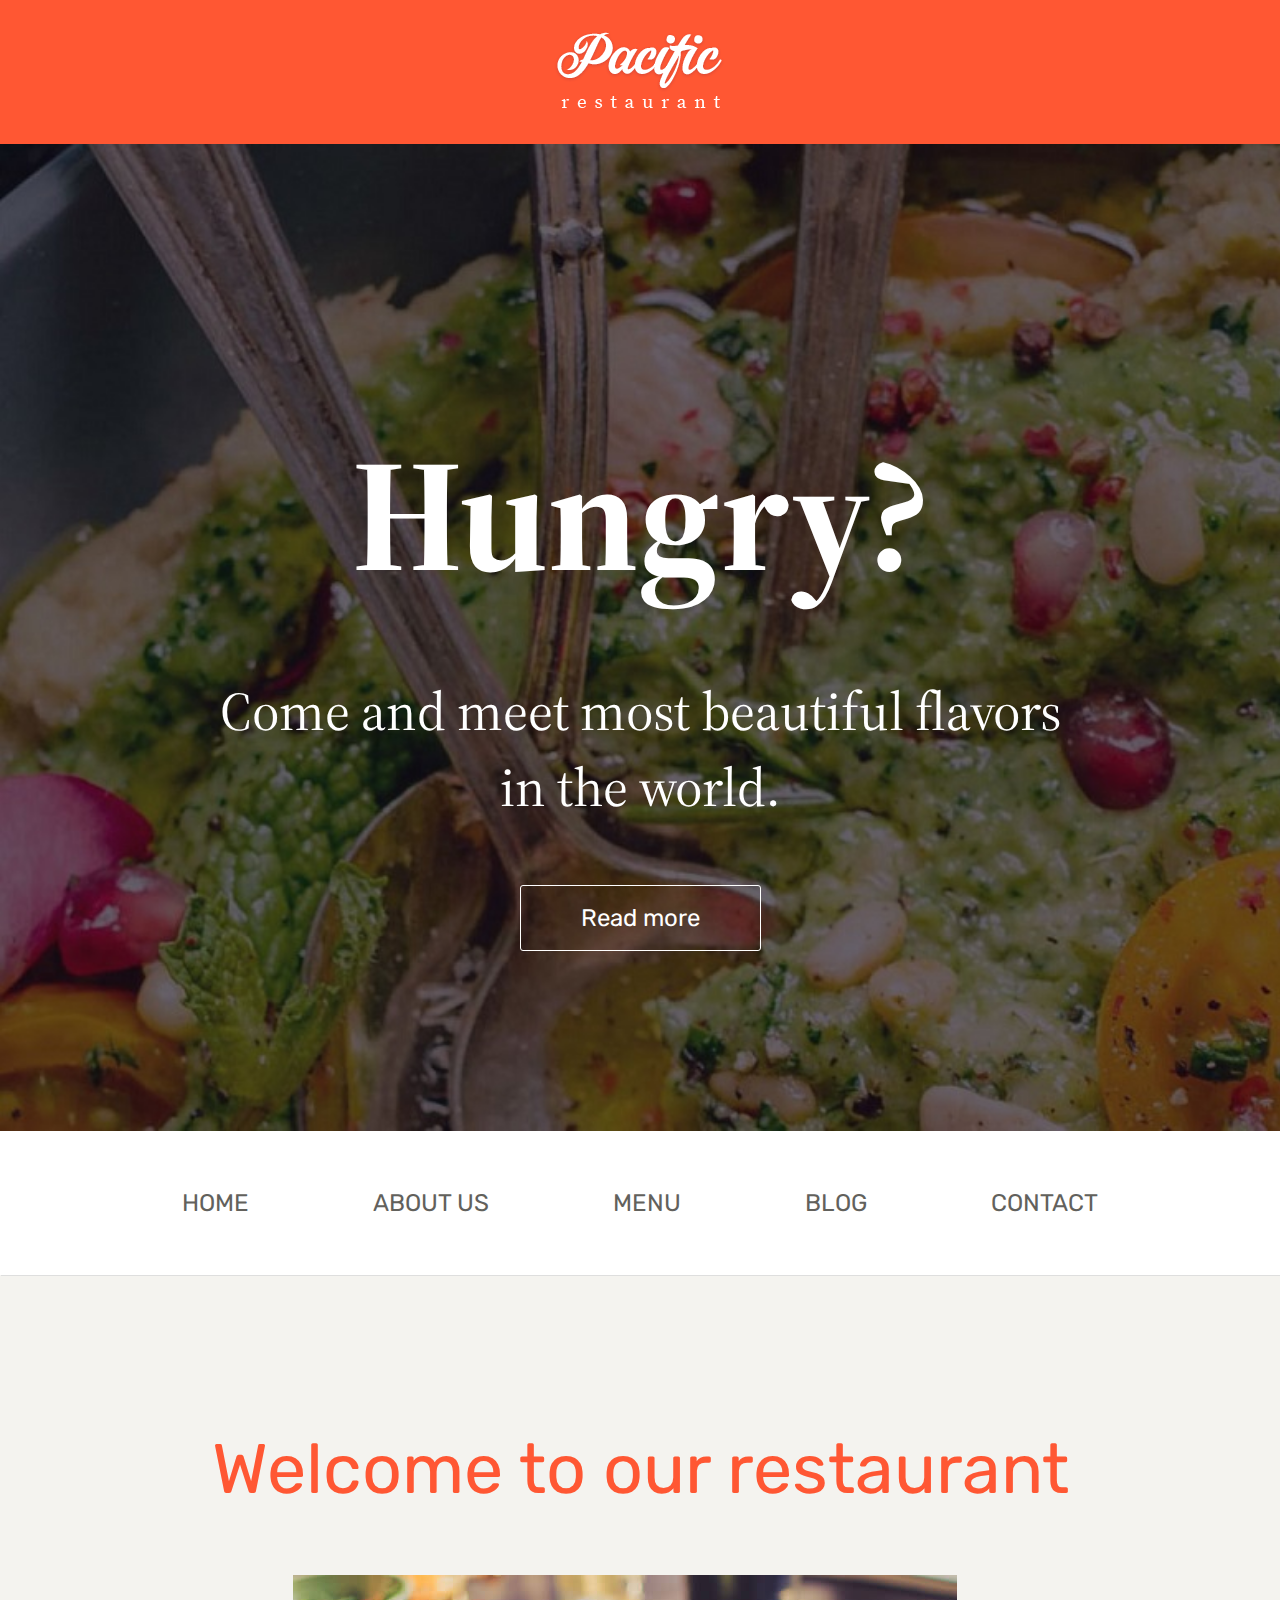
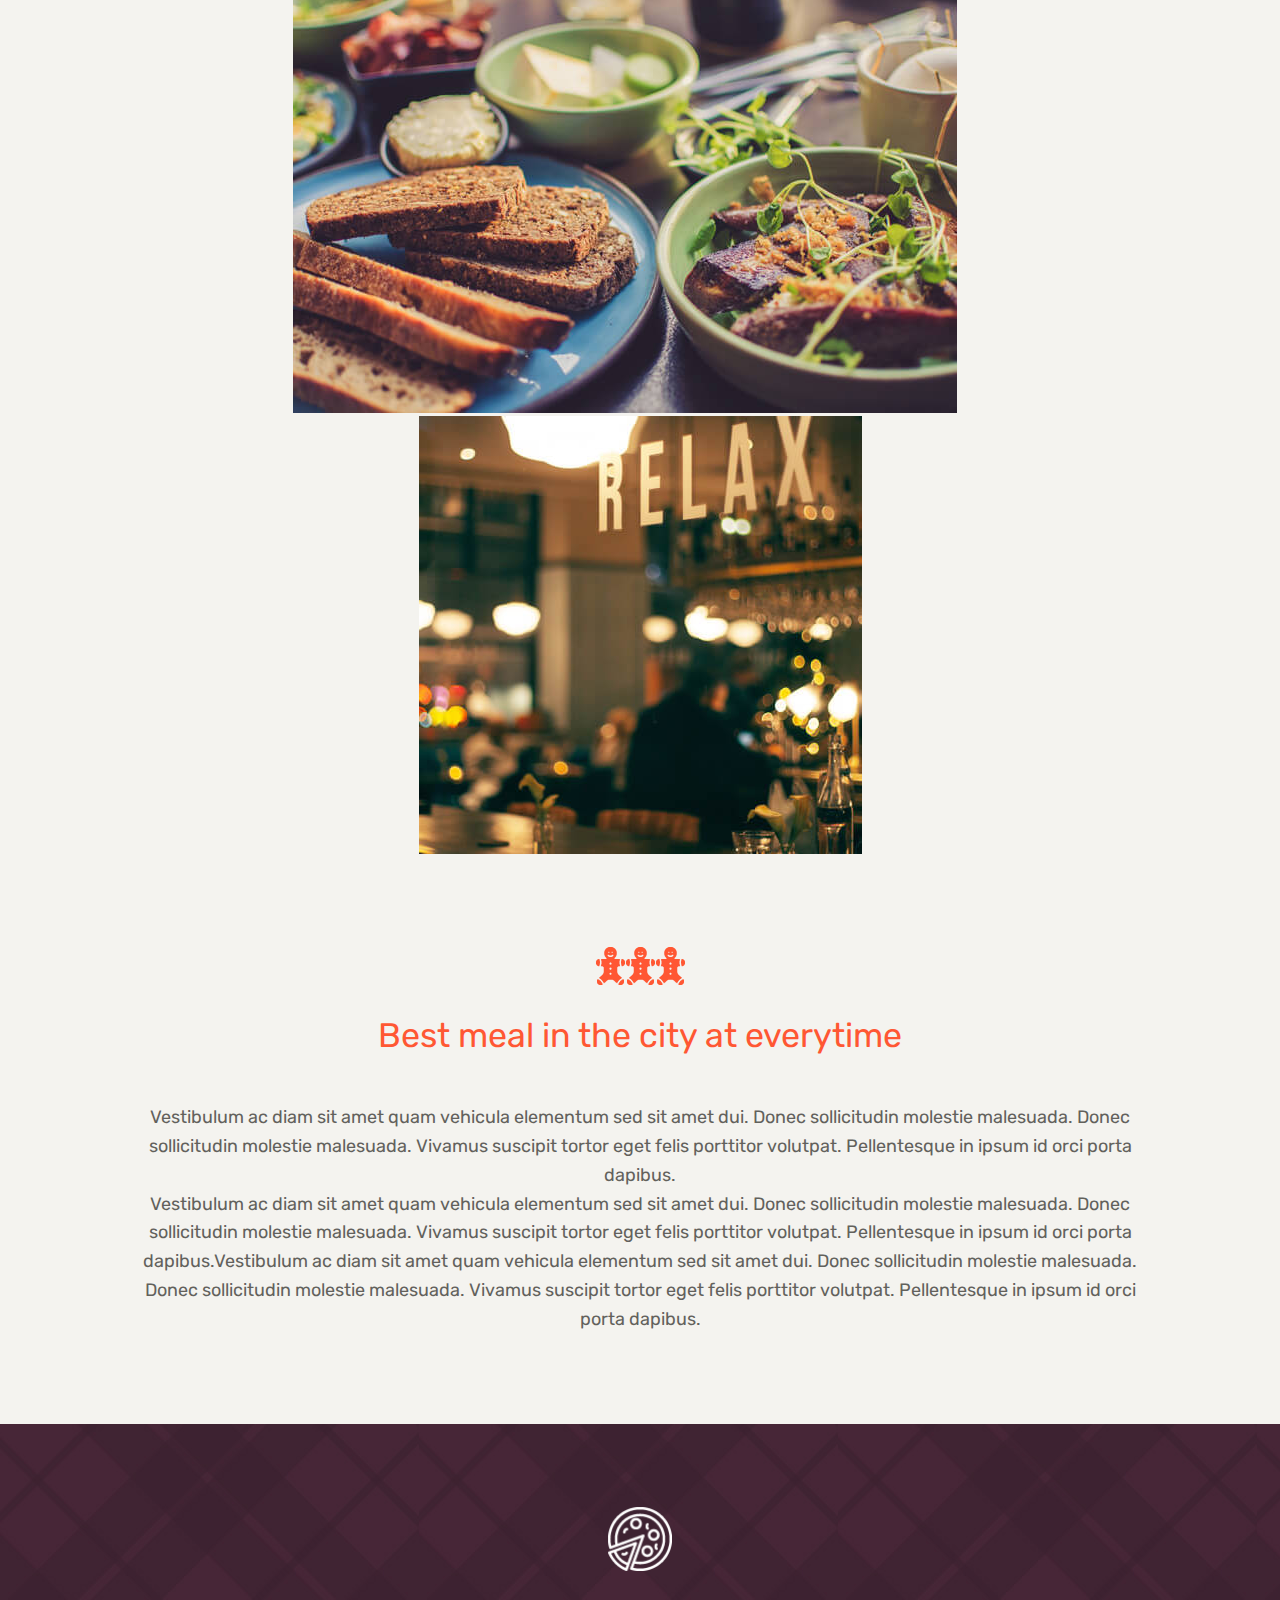
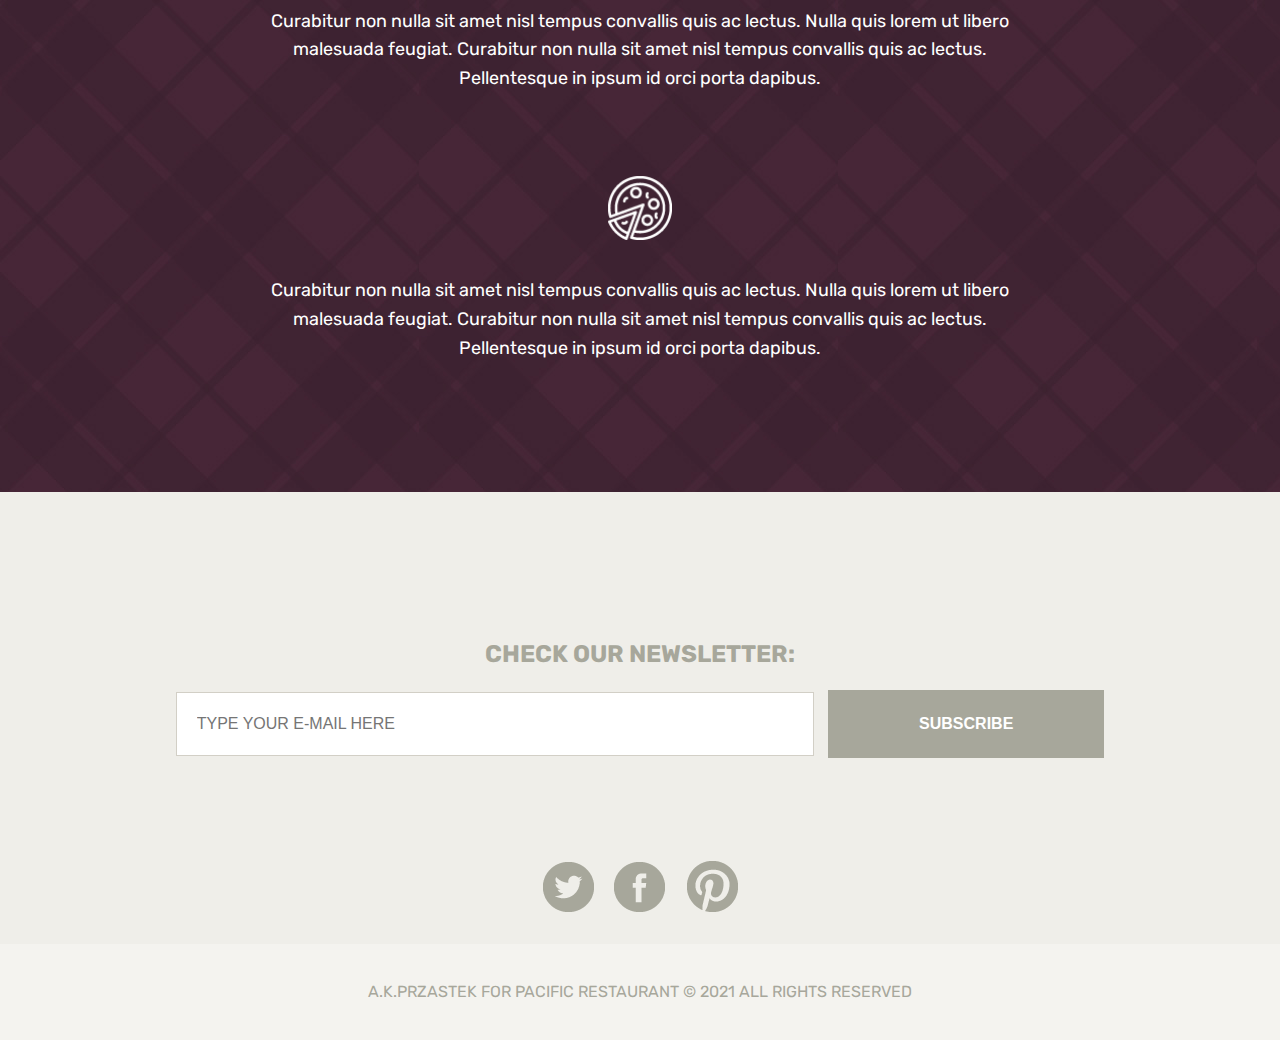
<file: index.html>
<!DOCTYPE html>
<html>
<head>
	<meta charset="UTF-8">
	<title>Welcome in our restaurant</title>
	<link rel="stylesheet" href="style.css">
	<link href="https://fonts.googleapis.com/css?family=Source+Serif+Pro:400,700&amp;subset=latin-ext" rel="stylesheet">
	<link href="https://fonts.googleapis.com/css?family=Rubik&amp;subset=latin-ext" rel="stylesheet">
</head>
<body>
	<header>
		<div class="logo-bar">
			<a href="index.html">
				<img src="images/logo.png" alt="Logo restauracji">
			</a>
		</div>
		<div class="top">
			<h1>Hungry?</h1>
			<p>Come and meet most beautiful flavors <br> in the world.</p>
			<a href="">Read more</a>
		</div>
		<nav>
			<ul>
				<li><a href="index.html">HOME</a></li>
				<li><a href="">ABOUT US</a></li>
				<li><a href="">MENU</a></li>
				<li><a href="">BLOG</a></li>
				<li><a href="kontakt.html">CONTACT</a></li>
			</ul>
		</nav>
	</header>
	<main>
	
		<section class="section-welcome">
			<h1 class="section-header">Welcome to our restaurant</h1>
			<img src="images/danie_1.jpg" alt="Danie numer 1" class="welcome-first-image">
			<img src="images/danie_2.jpg" alt="Danie numer 2">
		</section>

		<section class="section-best-meals">
			<img src="images/ciastka.png" alt="ciastka">
			<h1 class="section-header">Best meal in the city at everytime</h1>
			<p>Vestibulum ac diam sit amet quam vehicula elementum sed sit amet dui. Donec sollicitudin molestie malesuada. Donec sollicitudin molestie malesuada. Vivamus suscipit tortor eget felis porttitor volutpat. Pellentesque in ipsum id orci porta dapibus.</p>
			<p>Vestibulum ac diam sit amet quam vehicula elementum sed sit amet dui. Donec sollicitudin molestie malesuada. Donec sollicitudin molestie malesuada. Vivamus suscipit tortor eget felis porttitor volutpat. Pellentesque in ipsum id orci porta dapibus.Vestibulum ac diam sit amet quam vehicula elementum sed sit amet dui. Donec sollicitudin molestie malesuada. Donec sollicitudin molestie malesuada. Vivamus suscipit tortor eget felis porttitor volutpat. Pellentesque in ipsum id orci porta dapibus.</p>
		</section>

		<section class="section-offer">
			<div class="section-offer-single">
				<img src="images/pizza.png" alt="Pizza">
				<p>Curabitur non nulla sit amet nisl tempus convallis quis ac lectus. Nulla quis lorem ut libero malesuada feugiat. Curabitur non nulla sit amet nisl tempus convallis quis ac lectus. Pellentesque in ipsum id orci porta dapibus.</p>
			</div>
			<div class="section-offer-single">
				<img src="images/pizza.png" alt="Pizza">
				<p>Curabitur non nulla sit amet nisl tempus convallis quis ac lectus. Nulla quis lorem ut libero malesuada feugiat. Curabitur non nulla sit amet nisl tempus convallis quis ac lectus. Pellentesque in ipsum id orci porta dapibus.</p>
			</div>
		</section>

		<section class="section-newsletter">
			<div class="section-newsletter-wrapper">
				<h2>CHECK OUR NEWSLETTER:</h2>
				<form action="" method="">
					<input type="email" placeholder="TYPE YOUR E-MAIL HERE">
					<button type="submit">SUBSCRIBE</button>
				</form>
			</div>
			<div class="social-links">
				<a href=""><img src="images/twitter.png" alt="Twitter"></a>
				<a href=""><img src="images/facebook.png" alt="Facebook"></a>
				<a href=""><img src="images/pinterest.png" alt="Pinterest"></a>
			</div>
		</section>
	</main>
	<footer>
		a.k.pRZASTEK FOR PACIFIC RESTAURANT &copy; 2021 aLL RIGHTS RESERVED
	</footer>
</body>
</html>
</file>
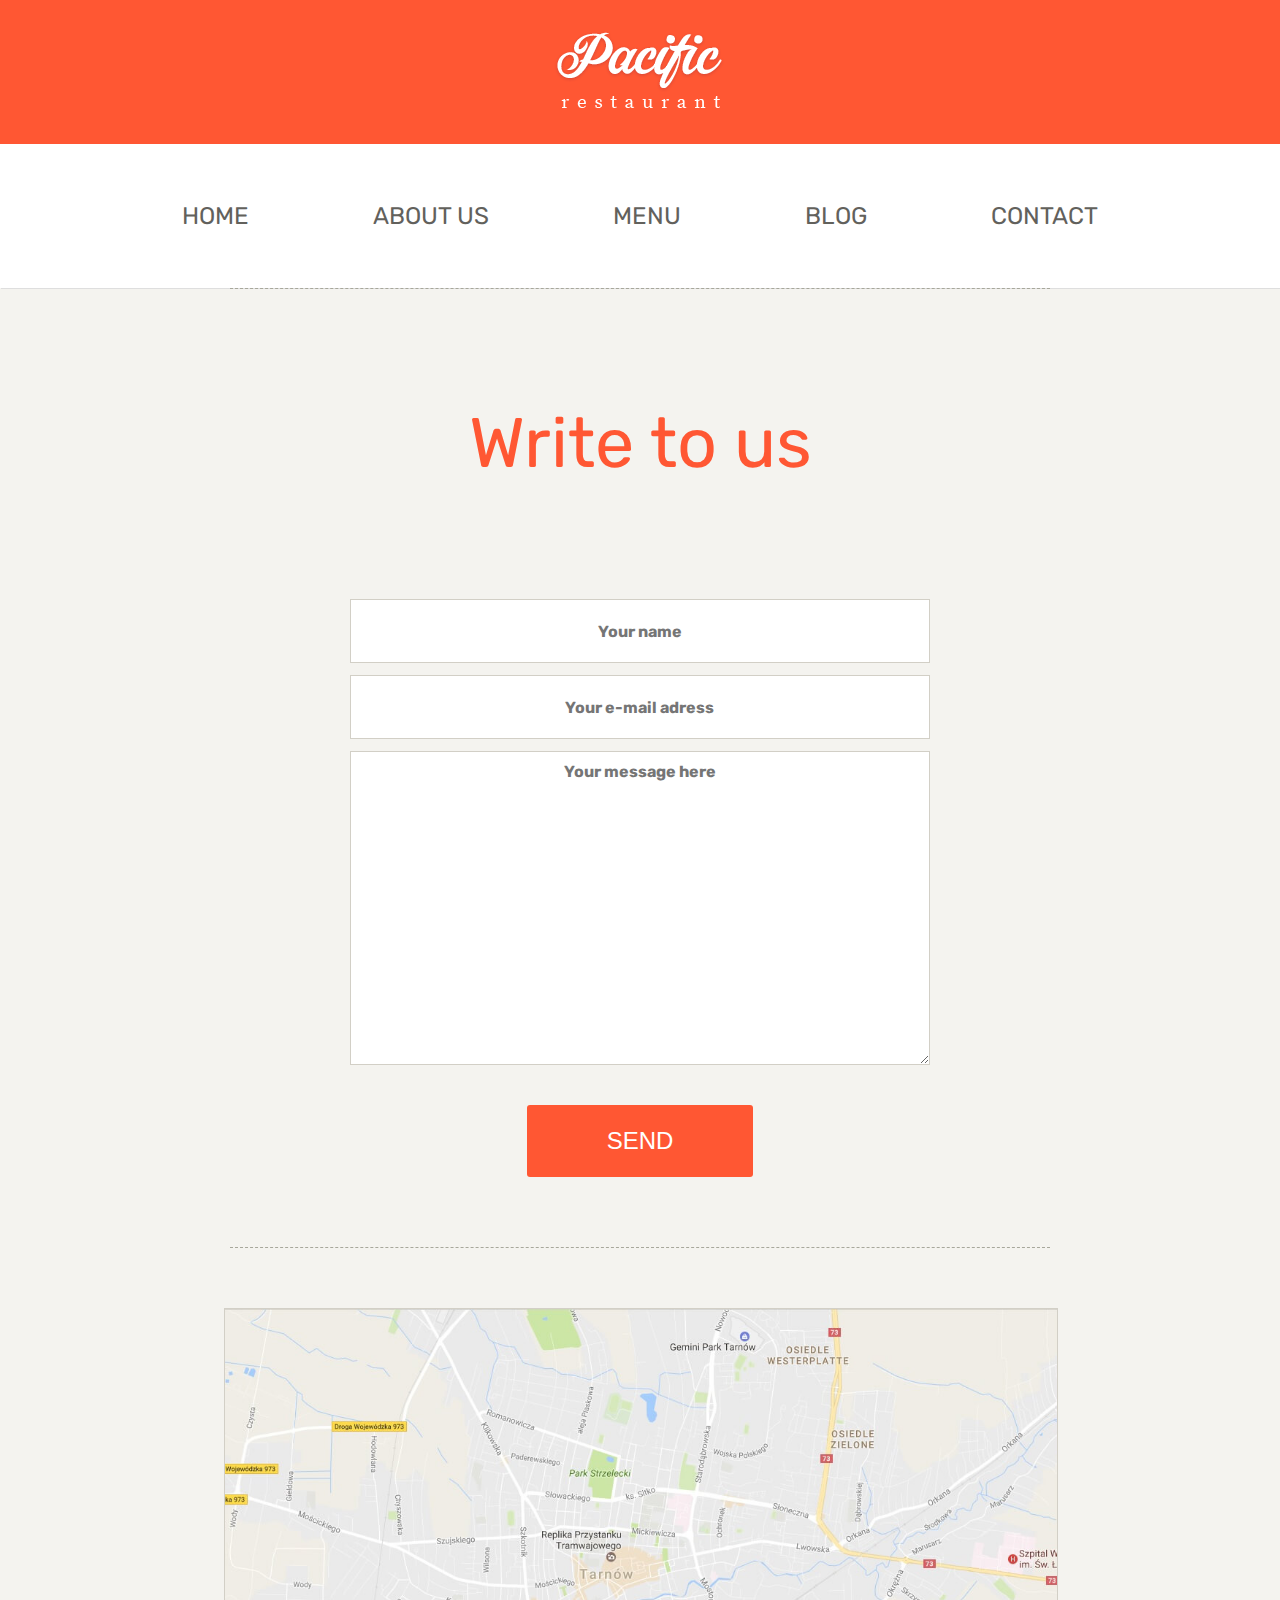
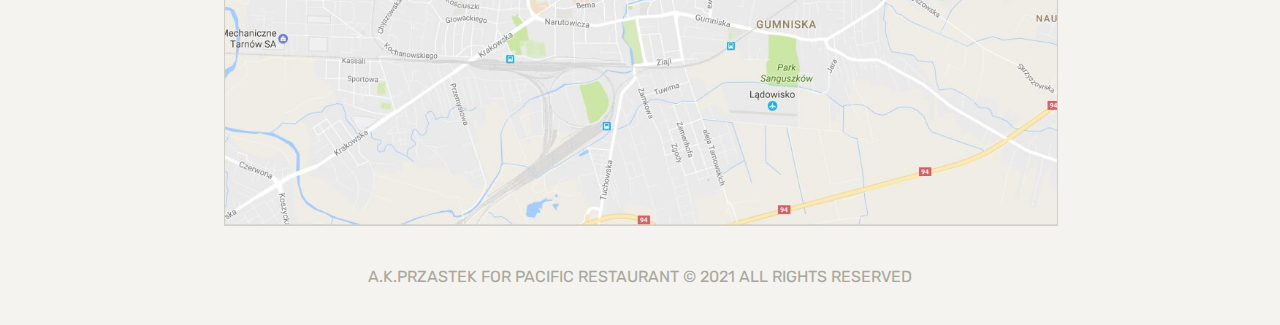
<file: kontakt.html>
<!DOCTYPE html>
<html>
<head>
	<meta charset="UTF-8">
	<title>Contact - Welcome in our restaurant</title>
	<link rel="stylesheet" href="style.css">
	<link href="https://fonts.googleapis.com/css?family=Source+Serif+Pro:400,700&amp;subset=latin-ext" rel="stylesheet">
	<link href="https://fonts.googleapis.com/css2?family=Rubik&display=swap" rel="stylesheet">
</head>
<body>
	<header>
		<div class="logo-bar">
			<a href="index.html">
				<img src="images/logo.png" alt="Logo restauracji">
			</a>
		</div>
		
		<nav>
			<ul>
				<li><a href="index.html">HOME</a></li>
				<li><a href="">ABOUT US</a></li>
				<li><a href="">MENU</a></li>
				<li><a href="">BLOG</a></li>
				<li><a href="kontakt.html">CONTACT</a></li>
			</ul>
		</nav>
	</header>
	<main>
	
		<section class="section-contact-form">
			<div class="section-contact-form-inner">
				<h1 class="section-header">Write to us</h1>
				<form action="" method="">
					<input type="text" placeholder="Your name">
					<input type="email" placeholder="Your e-mail adress">
					<textarea placeholder="Your message here" rows="6"></textarea>
					<button type="submit">Send</button>
				</form>
			</div>
		</section>

		<section class="section-map">
			<picture>
				<source media="(min-width: 600px)" srcset="images/mapa.jpg">
				<img src="images/mapa_small.jpg" alt="Localization">
			</picture>
		</section>
		
	</main>
	<footer>
		a.k.pRZASTEK FOR PACIFIC RESTAURANT &copy; 2021 aLL RIGHTS RESERVED
	</footer>
</body>
</html>
</file>
<file: style.css>
/*
1. Reset
2. Global Styles
3. Typography
4. Compoments
5. Naglowek
6. Style glownych sekcji
7. Stopka
*/

/*
1. Reset
*/
html, body, div, span, applet, object, iframe,
h1, h2, h3, h4, h5, h6, p, blockquote, pre,
a, abbr, acronym, address, big, cite, code,
del, dfn, em, img, ins, kbd, q, s, samp,
small, strike, strong, sub, sup, tt, var,
b, u, i, center,
dl, dt, dd, ol, ul, li,
fieldset, form, label, legend,
table, caption, tbody, tfoot, thead, tr, th, td,
article, aside, canvas, details, embed, 
figure, figcaption, footer, header, hgroup, 
menu, nav, output, ruby, section, summary,
time, mark, audio, video {
	margin: 0;
	padding: 0;
	border: 0;
	font-size: 100%;
	font: inherit;
	vertical-align: baseline;
}
/* HTML5 display-role reset for older browsers */
article, aside, details, figcaption, figure, 
footer, header, hgroup, menu, nav, section {
	display: block;
}
body {
	line-height: 1;
}
ol, ul {
	list-style: none;
}
blockquote, q {
	quotes: none;
}
blockquote:before, blockquote:after,
q:before, q:after {
	content: '';
	content: none;
}
table {
	border-collapse: collapse;
	border-spacing: 0;
}

/*
2. Global Styles
*/
body {
	background-color: #F4F3EF;
	color:  #62615c;
	font-family: 'Rubik', sans-serif;
	font-weight: 400;
}

section {
	text-align: center;
	padding-left: 10%;
	padding-right: 10%;
}

a {
	text-decoration: none;
}

img {
	max-width: 100%;
}

/*
3. Typography
*/
p {
	font-size: 14px;
	line-height: 1.6;
}

@media screen and (min-width: 1024px) {
    p {
    	font-size: 18px;
    }
}


/*
5. Naglowek
*/
header {
	text-align: center;
}

.logo-bar {
	background-color: #FF5733;
	padding: 10px 0;
}

@media screen and (min-width: 1024px) {
    .logo-bar {
    	padding: 20px 0;
    }
}

.logo-bar img {
	max-width: 20%;
}

.top {
	padding: 75px 0 40px;
	color: #FFFFFF;
	font-family: 'Source Serif Pro', serif;
	background: url('images/header_photo_small.jpg') 0 0;
	background-size: cover;
}

@media screen and (min-width: 1024px) {
    .top {
    	background: url('images/header_photo_big.jpg') 0 0;
    	background-size: cover;
    }
}

@media screen and (min-width: 1024px) {
    .top {
    	padding: 290px 0 180px;
    }
}

.top h1 {
	margin-bottom: 8px;
	font-size: 36px;
	font-weight: 700;	
}

@media screen and (min-width: 1024px) {
    .top h1 {
    	margin-bottom: 80px;
		font-size: 160px;
    }
}

.top p {
	font-size: 14px;
	line-height: 1.4;
}

@media screen and (min-width: 1024px) {
    .top p {
 		font-size: 54px;   	
    }
}

.top a {
	display: inline-block;
	margin-top: 20px;
	padding: 10px 24px;
	color: #FFFFFF;
	border: 1px solid #FFFFFF;
	border-radius: 3px;
	font-size: 12px;
	font-family: 'Rubik', sans-serif;
}

.top a:hover {
	background-color: #FFFFFF;
	color: #4C4731;
}

@media screen and (min-width: 1024px) {
    .top a {
    	margin-top: 60px;
 		padding: 20px 60px;
 		font-size: 24px;
    }
}

nav {
	background-color: #FFFFFF;
	box-shadow: 1px 1px 0 #dedede;
}

nav li {
	padding: 15px 0;
}

@media screen and (min-width: 786px) {
    nav li {
		display: inline-block;
		padding: 20px;
    }
}

@media screen and (min-width: 1024px) {
    nav li {
 		padding: 60px 60px;   	
    }
}

nav a {
	color: #62615c;
	font-size: 12px;
}

@media screen and (min-width: 1024px) {
    nav a {
		font-size: 24px;
    }
}

/*
6. Style glownych sekcji
*/
.section-header {
	padding: 42px 0 20px;
	font-size: 18px;
	color: #FF5733;
}

@media screen and (min-width: 1024px) {
    .section-welcome h1 {
		padding: 160px 0 70px;
		font-size: 70px;
    }
}

@media screen and (min-width: 1024px) {
    .section-best-meals h1 {
		margin: 25px 0 50px;
		font-size: 34px;
		padding: 0;
    }
}

.welcome-first-image {
	display: none;
}

@media screen and (min-width: 1024px) {
	.welcome-first-image {
		display: inline-block;
		margin-right: 30px;
	}
}

.section-best-meals {
	padding-bottom: 60px;
}

.section-best-meals img {
	padding-top: 85px;
	max-width: 10%;
}

@media screen and (min-width: 1024px) {
    .section-best-meals  {
		padding-bottom: 90px;
    }
}

.section-offer {
	padding: 40px 10% 50px;
	background: url('images/desen_tlo.jpg') 0 0 repeat-x;
}

@media screen and (min-width: 1024px) {
    .section-offer  {
		padding: 80px 20% 130px;
    }
}

.section-offer-single img {
	margin-bottom: 30px;
	width: 40px;
}

@media screen and (min-width: 1024px) {
    .section-offer-single img  {
		width: 70px;
    }
}

.section-offer-single:first-child {
	margin-bottom: 30px;
}

@media screen and (min-width: 1024px) {
    .section-offer-single:first-child  {
		margin-bottom: 80px;
    }
}

.section-offer p {
	color: #FFFFFF;
}

.section-newsletter {
	padding: 47px 0 26px;
	background-color: #EFEEE9;
}

@media screen and (min-width: 1024px) {
    .section-newsletter {
		padding: 150px 0 26px;
    }
}

.section-newsletter h2 {
	text-transform: uppercase;
	font-weight: 700;
	margin-bottom: 24px;
	font-size: 14px;
	color: #A7A79B;
}

@media screen and (min-width: 1024px) {
    .section-newsletter h2 {
		font-size: 24px;
    }
}

.section-newsletter form {
	margin-bottom: 40px;

}

@media screen and (min-width: 1024px) {
    .section-newsletter-wrapper {
    	width: 80%;
		margin: 0 auto;
    }
}

.section-newsletter input {
	display: block;
	margin: 0 auto 12px;
	padding-left: 20px;
	width: 60%;
	border: 1px solid #D2CFC6;
	height: 30px;
	line-height: 1.8;
	text-transform: uppercase;
}

@media screen and (min-width: 1024px) {
	.section-newsletter input {
		display: inline-block;
		height: 60px;
		font-size: 16px;
	}
}

.section-newsletter button {
	padding: 10px 40px;
	border: 1px solid #A7A79B;
	background-color: #A7A79B;
	color: #FFFFFF;
	text-transform: uppercase;
	font-weight: 700;
	font-size: 12px;
}

@media screen and (min-width: 1024px) {
	.section-newsletter button {
		padding: 24px 90px;
		margin-left: 10px;
		font-size: 16px;
	}
}

.social-links img {
	margin: 0 5px;
	max-width: 10%;
}

@media screen and (min-width: 1024px) {
	.social-links {
		margin-top: 90px;
	}
}

@media screen and (min-width: 1024px) {
	.section-contact-form h1 {
		font-size: 70px;
		margin: 60px 0 100px;
	}
}

.section-contact-form-inner {
	border-top: 1px dashed #A7A79B;
	border-bottom: 1px dashed #A7A79B;
	width: 80%;
	margin: 0 auto;
	padding: 18px 0 24px;
}

@media screen and (min-width: 1024px) {
	.section-contact-form-inner {
		border-top: 1px dashed #A7A79B;
		border-bottom: 1px dashed #A7A79B;
		width: 80%;
		margin: 0 auto;
		padding: 18px 0 70px;
	}	
}

.section-contact-form form {
	margin-top: 15px;
}

.section-contact-form input,
.section-contact-form textarea {
	display: block;
	width: 100%;
	margin: 0 auto;
	margin-bottom: 12px;
	text-align: center;
	font-weight: 700;
	border: 1px solid #D2CFC6;
    font-family: 'Rubik', sans-serif;
}
textarea {
    font-family:'Rubik', sans-serif; 
}

@media screen and (min-width: 1024px) {
	.section-contact-form input,
	.section-contact-form textarea {
		width: 70%;
	}
}

.section-contact-form input {
	height: 28px;
}

@media screen and (min-width: 1024px) {
	.section-contact-form input
	 {
		height: 60px;
		font-size: 16px;
	}
}

.section-contact-form textarea {
	margin-bottom: 28px;
	height: 300px;
	padding-top: 10px;
	font-size: 16px;
    font-family: 'Rubik', sans-serif;
}

@media screen and (min-width: 1024px) {
	.section-contact-form textarea {
		margin-bottom: 40px;
	}
}

.section-contact-form button {
	padding: 10px 42px;
	background-color: #FF5733;
	color: #FFFFFF;
	text-transform: uppercase;
	border: none;
	border-radius: 3px;
	font-size: 12px;
}

@media screen and (min-width: 1024px) {
	.section-contact-form button {
		padding: 22px 80px;
		font-size: 24px;
	}
}

.section-map {
	padding-top: 30px;
	width: 65%;
	margin: 0 auto;
}

@media screen and (min-width: 1024px) {
	.section-map {
		padding-top: 60px;
	}
}

.section-map img {
	border: 1px solid #D2CFC6;
}

/*
7. Stopka
*/
footer {
	padding: 20px 0;
	text-transform: uppercase;
	font-size: 14px;
	text-align: center;
	color: #A7A79B;
	font-size: 12px;
}

@media screen and (min-width: 1024px) {
	footer {
		font-size: 16px;
		padding: 40px 0;
	}
}
</file>
